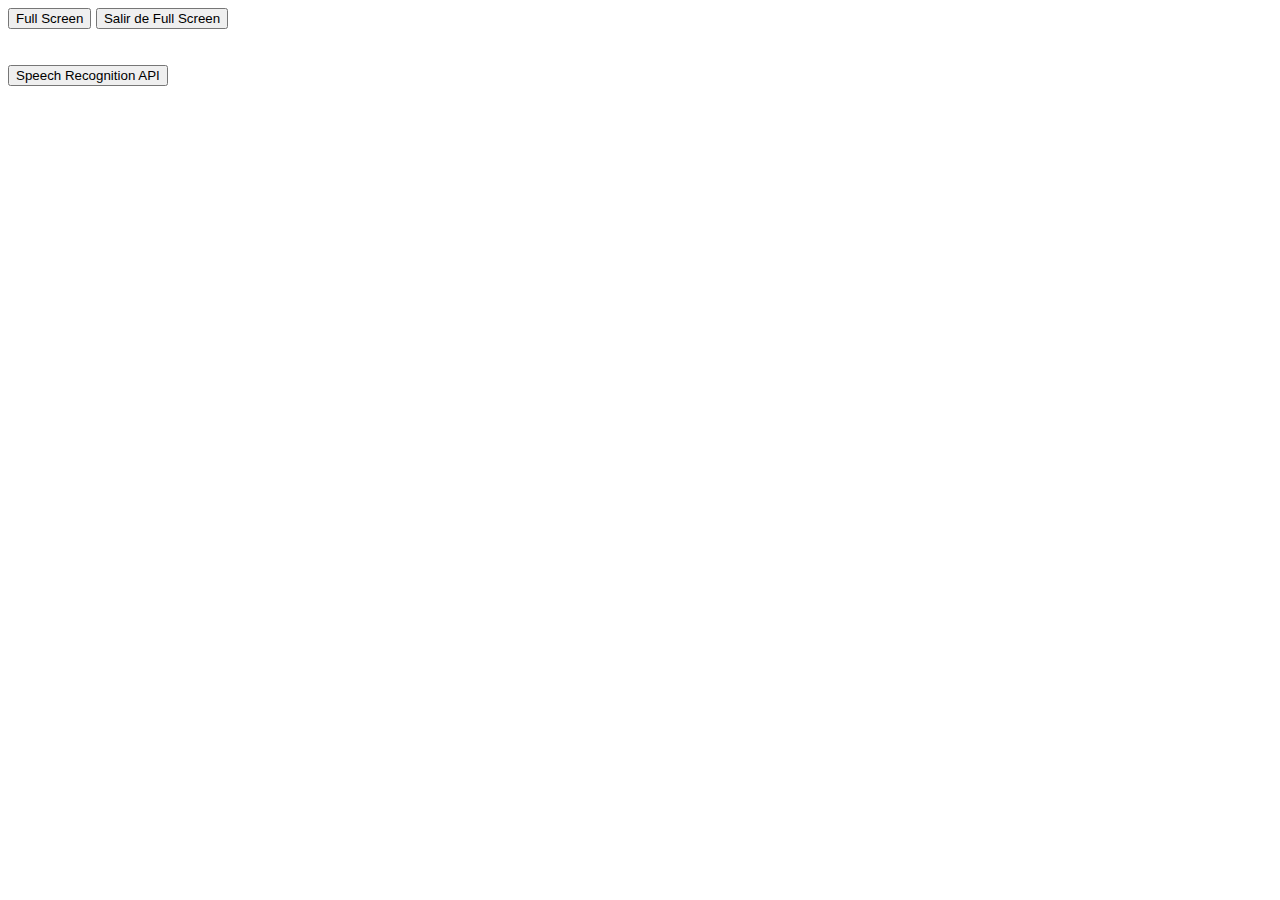
<file: index.html>
<!DOCTYPE html>
<html lang="en">
<head>
    <meta charset="UTF-8">
    <meta name="viewport" content="width=device-width, initial-scale=1.0">
    <title>JS API'S</title>
    <link rel="stylesheet" href="css/app.css">
</head>
<body>
    <button type="button" id="abrir-pantalla-completa">
        Full Screen
    </button>

    <button type="button" id="salir-pantalla-completa">
        Salir de Full Screen
    </button>

    <br><br><br>

    <button type="button" id="microfono">
        Speech Recognition API
    </button>

    <div id="salida" class="ocultar"></div>

    <!-- <script src="js/01-app.js"></script> -->
    <!-- <script src="js/03-app.js"></script> -->
    <!-- <script src="js/04-app.js"></script> -->
    <!-- <script src="js/05-app.js"></script> -->
    <script src="js/06-app.js"></script>

</body>
</html>
</file>
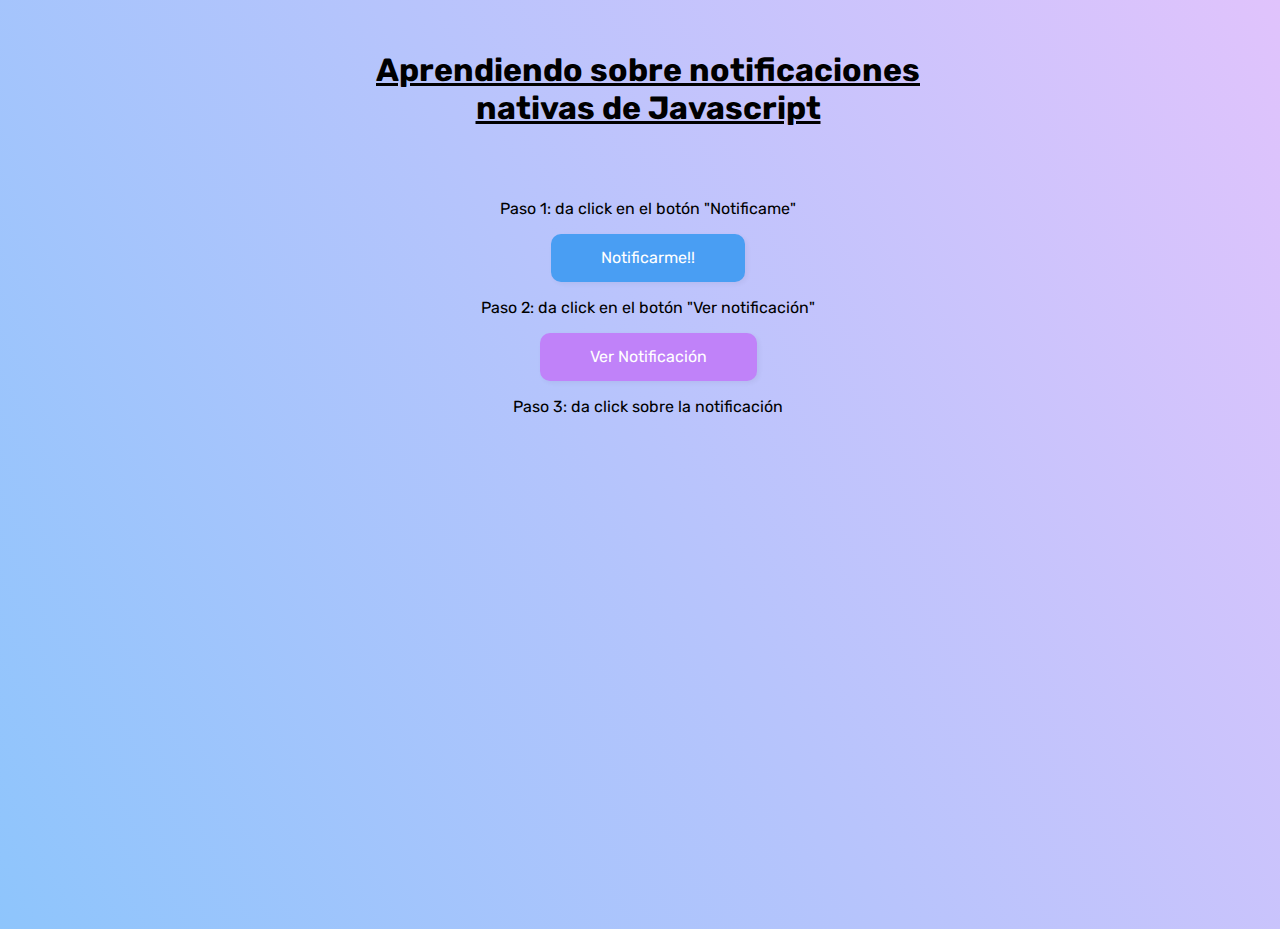
<file: notify.html>
<!DOCTYPE html>
<html lang="en">
<head>
    <meta charset="UTF-8">
    <meta name="viewport" content="width=device-width, initial-scale=1.0">
    <title>Notify 💋</title>
    <link rel="stylesheet" href="css/notify.css">
</head>
<body>
    <h1>Aprendiendo sobre notificaciones <br>nativas de Javascript</h1>
    <p>Paso 1: da click en el botón "Notificame"</p>
    <button type="button" id="notificar"  class="btn">
        Notificarme!!
    </button>
    <p>Paso 2: da click en el botón "Ver notificación"</p>
    <button type="button" id="verNotificacion" class="btn btn--secondary">
        Ver Notificación
    </button>
    <p>Paso 3: da click sobre la notificación</p>

    <script src="js/01-app.js"></script>

</body>
</html>
</file>
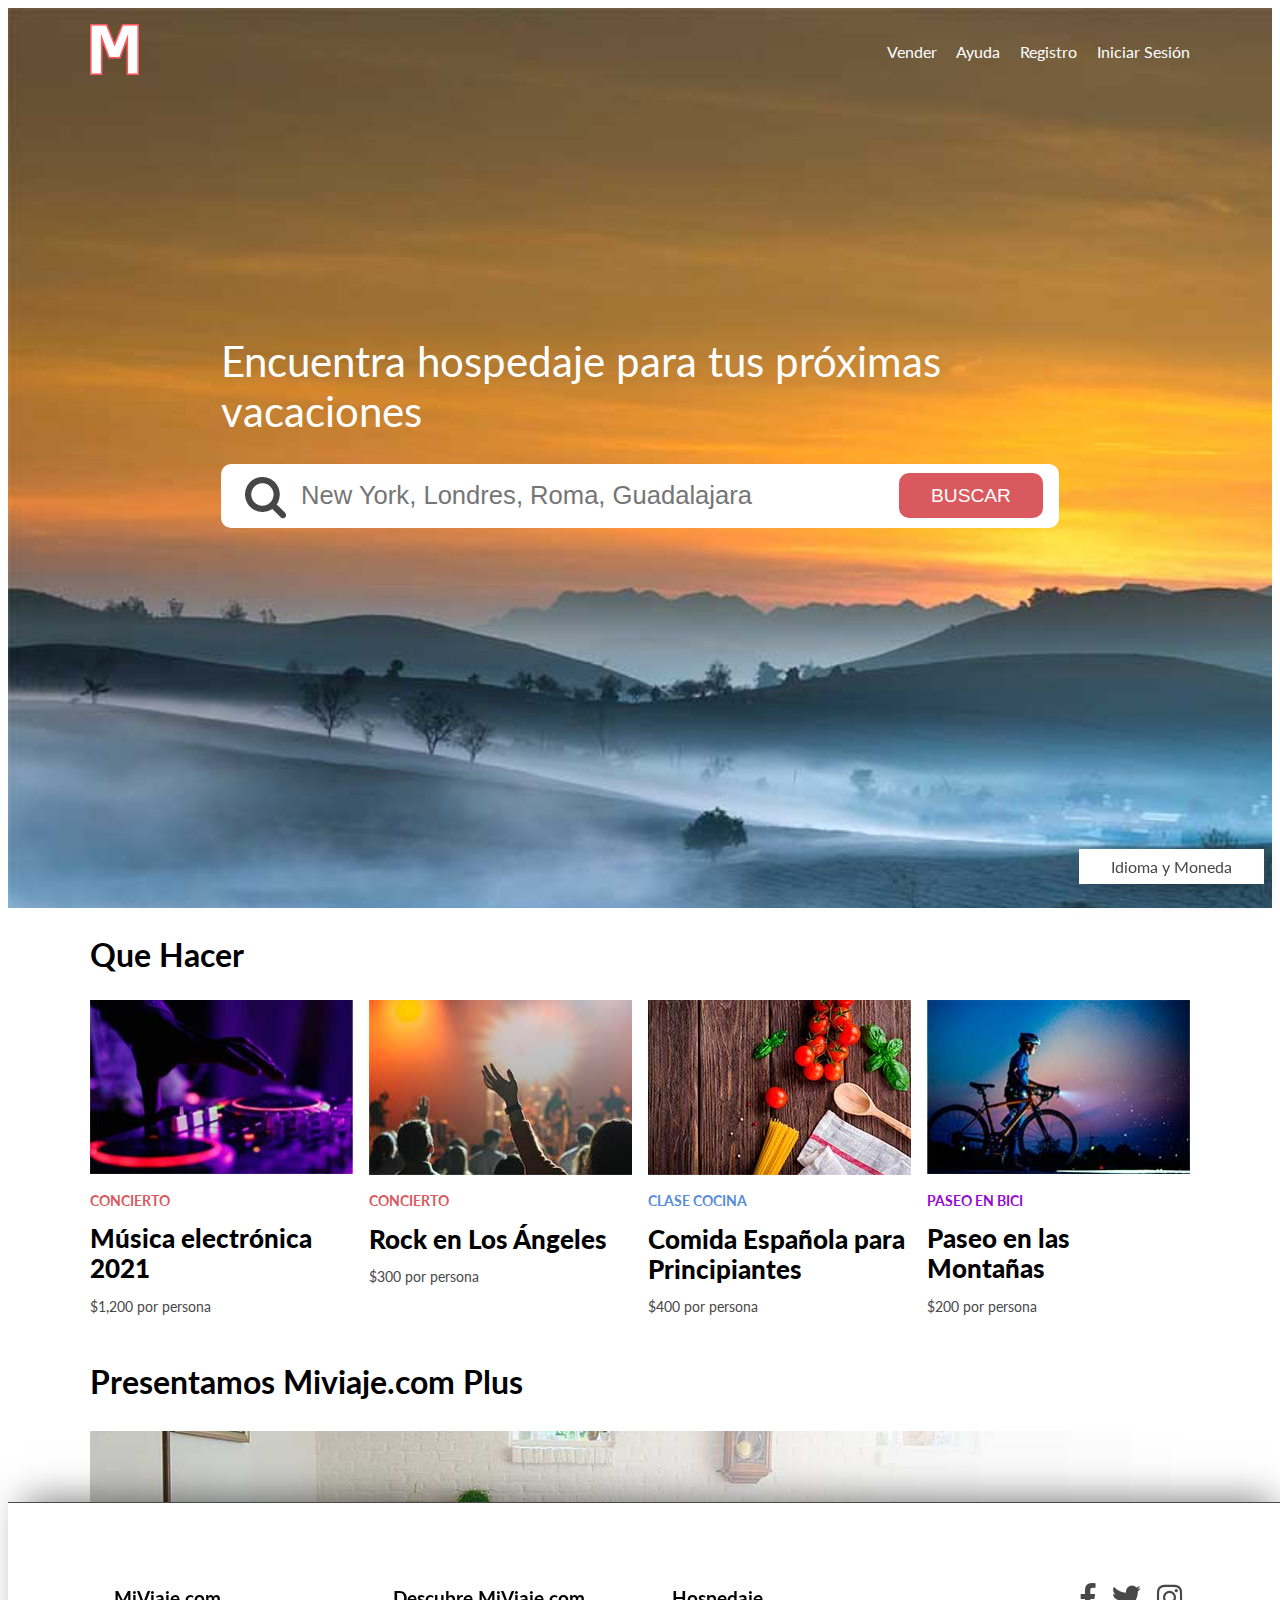
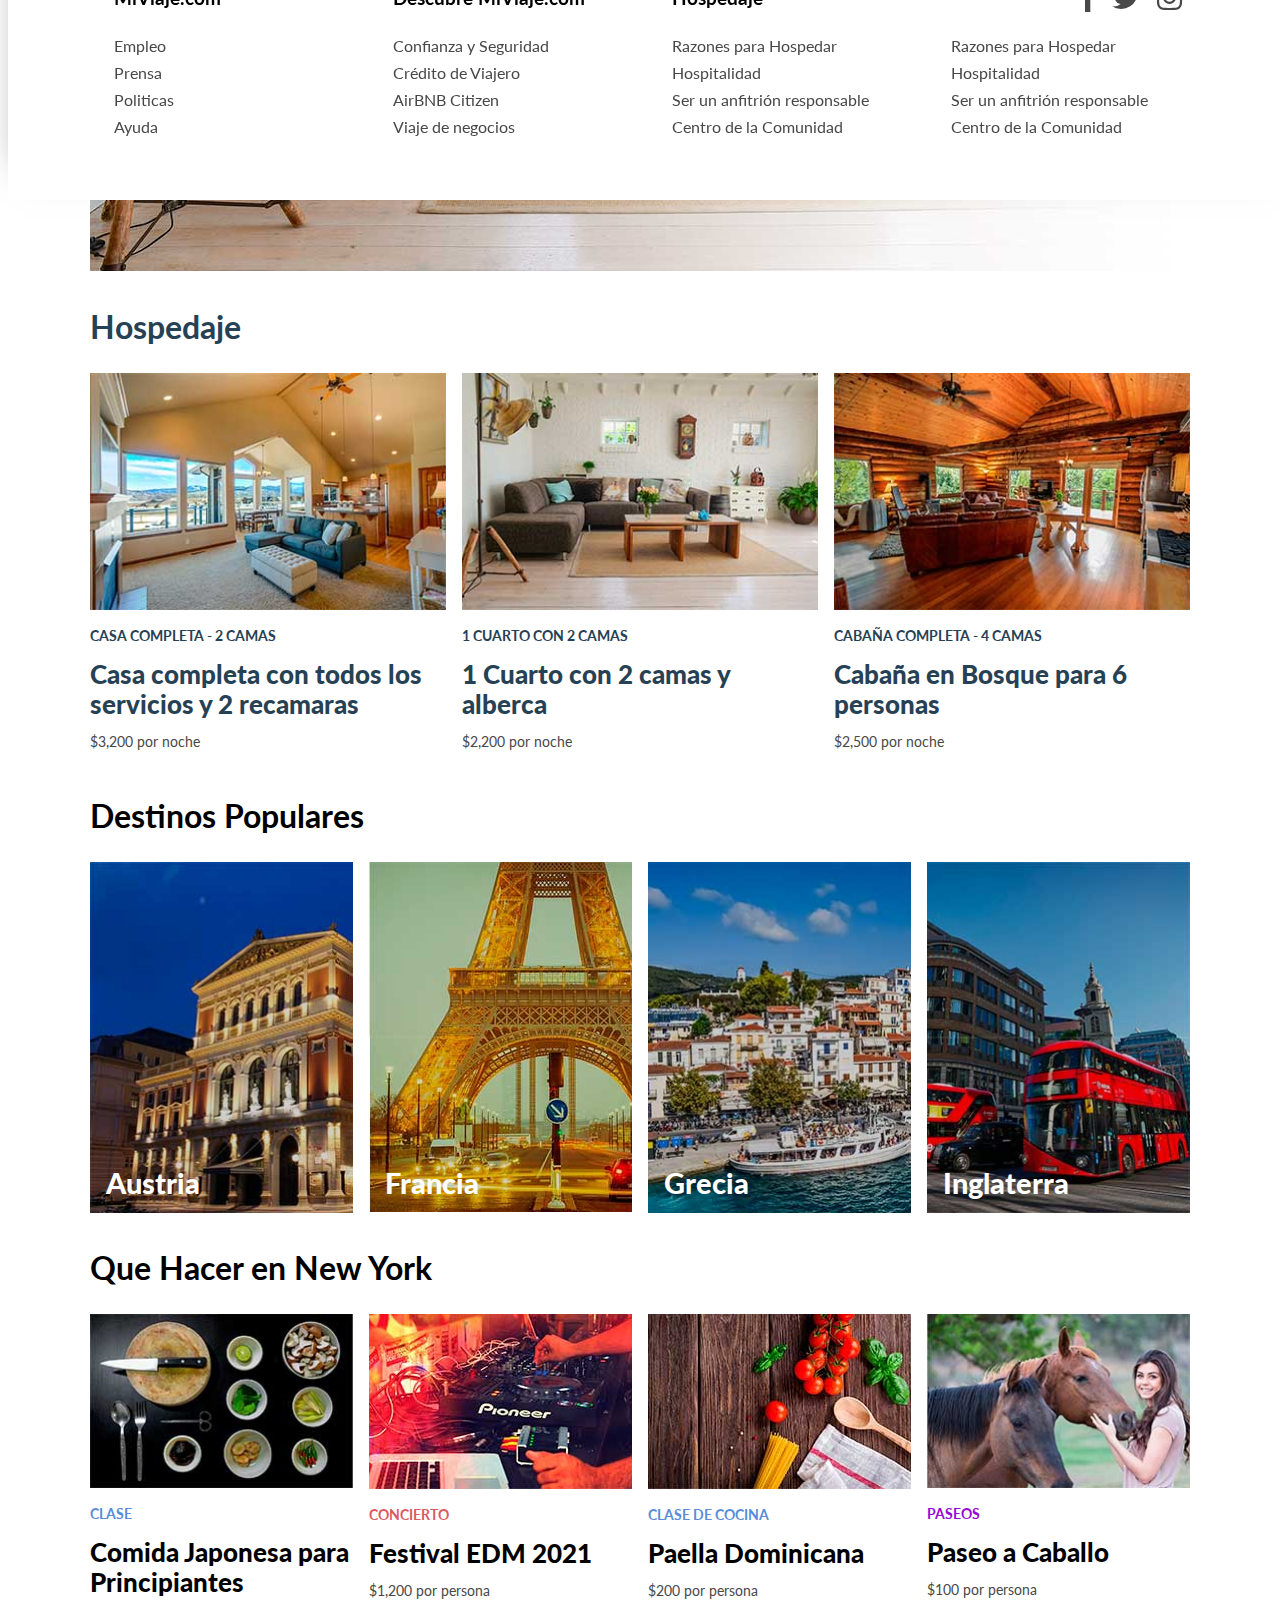
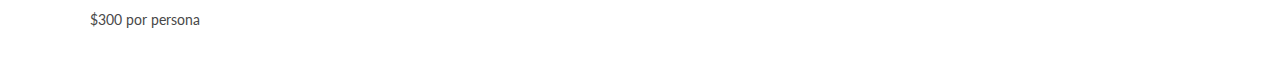
<file: viaje.html>
<!DOCTYPE html>
<html lang="en">
<head>
    <meta charset="UTF-8">
    <meta name="viewport" content="width=device-width, initial-scale=1.0">
    <meta http-equiv="X-UA-Compatible" content="ie=edge">
    <title>MiViaje.com</title>
    <link rel="stylesheet" href="https://necolas.github.io/normalize.css/8.0.0/normalize.css">
    <link href="https://fonts.googleapis.com/css?family=Lato:400,700,900" rel="stylesheet">
    <link rel="stylesheet" href="css/fontawesome-all.min.css">
    <link rel="stylesheet" href="css/styles.css">
</head>
<body>

    <div class="hero">
        <header class="header contenedor">
            <div class="logo">
                <img src="img/logo.png">
            </div>
            <nav class="navegacion">
                <a href="#">Vender</a>
                <a href="#">Ayuda</a>
                <a href="#">Registro</a>
                <a href="#">Iniciar Sesión</a>
            </nav>
        </header>

        <div class="contenido-hero contenedor">
            <h1 id="formulario">Encuentra <span> hospedaje  </span>para tus próximas vacaciones</h1>

            <form action="/buscador" method="POST" class="formulario formulario-buscar" id="formulario" >
                <input type="text" name="busqueda" class="busqueda" placeholder="New York, Londres, Roma, Guadalajara">
                <input type="submit" value="Buscar" id="btn-submit">
            </form>
        </div>
    </div> <!--.hero-->

    <main class="contenido contenedor">
        <section class="hacer">
            <h2>Que Hacer</h2>
            <div class="contenedor-cards">
                    <div class="card">
                        <img src="img/hacer1.jpg">
                        <div class="info">
                            <p class="categoria concierto">concierto</p>
                            <p class="titulo">Música electrónica 2021</p>
                            <p class="precio">$1,200 por persona</p>
                        </div>
                    </div> <!--.card-->
                    <div class="card">
                        <img src="img/hacer2.jpg">
                        <div class="info">
                            <p class="categoria concierto">concierto</p>
                            <p class="titulo">Rock en Los Ángeles</p>
                            <p class="precio">$300 por persona</p>
                        </div>
                    </div> <!--.card-->
                    <div class="card">
                        <img src="img/hacer3.jpg">
                        <div class="info">
                            <p class="categoria clase">Clase Cocina</p>
                            <p class="titulo">Comida Española para Principiantes</p>
                            <p class="precio">$400 por persona</p>
                        </div>
                    </div> <!--.card-->
                    <div class="card">
                        <img src="img/hacer4.jpg">
                        <div class="info">
                            <p class="categoria paseo">Paseo en Bici</p>
                            <p class="titulo">Paseo en las Montañas</p>
                            <p class="precio">$200 por persona</p>
                        </div>
                    </div> <!--.card-->
            </div> <!--.columnas4 cuadros-->
        </section>


        <section class="hacer">
            <h2 class="mi-viaje-plus">Presentamos Miviaje.com Plus</h2>
            <div class="contenedor-cards premium">
                <div class="info">
                    <h3>Una nueva sección de alojamientos de lujo</h3>
                    <a href="#" class="boton btn-mi-viaje">Explorar alojamientos </a>
                </div>
            </div> <!--.columnas4 cuadros-->
        </section>

        <section class="hospedaje">
            <h2>Hospedaje</h2>
            <div class="contenedor-cards">
                    <div class="card">
                        <img src="img/hospedaje1.jpg">
                        <div class="info">
                            <p class="categoria hospedaje">Casa completa - 2 camas</p>
                            <p class="titulo">Casa completa con todos los servicios y 2 recamaras</p>
                            <p class="precio">$3,200 por noche</p>
                        </div>
                    </div> <!--.card-->
                    <div class="card">
                        <img src="img/hospedaje2.jpg">
                        <div class="info">
                            <p class="categoria hospedaje">1 Cuarto con 2 camas</p>
                            <p class="titulo">1 Cuarto con 2 camas y alberca </p>
                            <p class="precio">$2,200 por noche</p>
                        </div>
                    </div> <!--.card-->
                    <div class="card">
                        <img src="img/hospedaje3.jpg">
                        <div class="info">
                            <p class="categoria hospedaje">Cabaña completa - 4 Camas</p>
                            <p class="titulo">Cabaña en Bosque para 6 personas</p>
                            <p class="precio">$2,500 por noche</p>
                        </div>
                    </div> <!--.card-->
            </div> <!--.columnas4 cuadros-->
        </section>

        <section class="destinos">
            <h2>Destinos Populares</h2>
            <div class="contenedor-cards">
                    <div class="card">
                        <img src="img/populares1.jpg">
                        <div class="info">
                            <p class="titulo">Austria</p>
                        </div>
                    </div> <!--.card-->
                    <div class="card">
                        <img src="img/populares2.jpg">
                        <div class="info">
                            <p class="titulo">Francia</p>
                        </div>
                    </div> <!--.card-->
                    <div class="card">
                        <img src="img/populares3.jpg">
                        <div class="info">
                            <p class="titulo">Grecia</p>
                        </div>
                    </div> <!--.card-->
                    <div class="card">
                        <img src="img/populares4.jpg">
                        <div class="info">
                            <p class="titulo">Inglaterra</p>
                        </div>
                    </div> <!--.card-->
            </div> <!--.columnas4 cuadros-->
        </section>

        <section class="hacer">
                <h2>Que Hacer en New York</h2>
                <div class="contenedor-cards">
                        <div class="card">
                            <img src="img/newyork1.jpg">
                            <div class="info">
                                <p class="categoria clase">Clase</p>
                                <p class="titulo">Comida Japonesa para Principiantes</p>
                                <p class="precio">$300 por persona</p>
                            </div>
                        </div> <!--.card-->
                        <div class="card">
                            <img src="img/newyork2.jpg">
                            <div class="info">
                                <p class="categoria concierto">concierto</p>
                                <p class="titulo">Festival EDM 2021</p>
                                <p class="precio">$1,200 por persona</p>
                            </div>
                        </div> <!--.card-->
                        <div class="card">
                            <img src="img/newyork3.jpg">
                            <div class="info">
                                <p class="categoria clase">Clase de Cocina</p>
                                <p class="titulo">Paella Dominicana</p>
                                <p class="precio">$200 por persona</p>
                            </div>
                        </div> <!--.card-->
                        <div class="card">
                            <img src="img/newyork4.jpg">
                            <div class="info">
                                <p class="categoria paseo">Paseos</p>
                                <p class="titulo">Paseo a Caballo</p>
                                <p class="precio">$100 por persona</p>
                            </div>
                        </div> <!--.card-->
                </div> <!--.columnas4 cuadros-->
            </section>

    </main>
    
   

    <footer id="footer" class="footer">
        <div class="contenedor">
                <div class="nav-footer">
                    <h3 class="titulo-footer">MiViaje.com</h3>
                    <nav class="menu">
                        <a href="#">Empleo</a>
                        <a href="#">Prensa</a>
                        <a href="#">Politicas</a>
                        <a href="#">Ayuda</a>
                    </nav>
                </div>

                <div class="nav-footer">
                    <h3 class="titulo-footer">Descubre MiViaje.com</h3>
                    <nav class="menu">
                        <a href="#">Confianza y Seguridad</a>
                        <a href="#">Crédito de Viajero</a>
                        <a href="#">AirBNB Citizen</a>
                        <a href="#">Viaje de negocios</a>
                    </nav>
                </div>

                <div class="nav-footer">
                    <h3 class="titulo-footer">Hospedaje</h3>
                    <nav class="menu">
                        <a href="#">Razones para Hospedar</a>
                        <a href="#">Hospitalidad</a>
                        <a href="#">Ser un anfitrión responsable</a>
                        <a href="#">Centro de la Comunidad</a>
                    </nav>
                </div>

                <div class="nav-footer">
                    <nav class="sociales">
                        <ul>
                            <li><a href="http://facebook.com" target="_blank"><span>Facebook</span></a></li>
                            <li><a href="http://twitter.com" target="_blank"><span>Twitter</span></a></li>
                            <li><a href="http://instagram.com" target="_blank"><span>Instagram</span></a></li>
                        </ul>
                    </nav>
                    <nav class="menu">
                        <a href="#">Razones para Hospedar</a>
                        <a href="#">Hospitalidad</a>
                        <a href="#">Ser un anfitrión responsable</a>
                        <a href="#">Centro de la Comunidad</a>
                    </nav>
                </div>
        </div>
    </footer>
    <a href="#footer" class="btn-flotante">Idioma y Moneda</a>

    <script src="js/02-app.js"></script>
</body>
</html>
</file>
<file: css/app.css>
html {
    font-family: Arial, Helvetica, sans-serif;
}

#salida {
    background-color:#03746f;
    padding:10px;
    width: 100%;
    margin-top:20px;
    line-height:30px;
    font-size: 2rem;
    color: white;
}
.ocultar {
    display:none;
}
.mostrar {
    display:block;
}
</file>
<file: css/notify.css>
@import url('https://fonts.googleapis.com/css2?family=Rubik:wght@300;400&display=swap');

body {
  background-color: #8EC5FC;
  background-image: linear-gradient(62deg, #8EC5FC 0%, #E0C3FC 100%);
  display: block;
  width: 100%;
  min-height: 100vh;
  font-family: 'Rubik', sans-serif;
  text-align: center;
}

h1 {
  padding: 30px 0 50px;
  text-align: center;
  text-decoration: underline;
}

.list {
  list-style-type: square;
  font-size: 1.2rem;
  padding-left: 100px;
}

.list__item {
  padding-bottom: 6px;
  color: #111;
}

.btn {
  appearance: none;
  padding: 16px 50px;
  background-color: #499ef3;
  border: 0;
  color: #fff;
  border-radius: 10px;
  line-height: 1;
  font-family: 'Rubik', sans-serif;
  transition: .5s;
  cursor: pointer;
  margin: 0 10px;
  font-size: 16px;

  box-shadow: 2px 2px 5px 0px rgba(0,0,0,0.05);
  -webkit-box-shadow: 2px 2px 5px 0px rgba(0,0,0,0.05);
  -moz-box-shadow: 2px 2px 5px 0px rgba(0,0,0,0.05);
}
.btn:hover {
  box-shadow: 2px 2px 7px 0px rgba(0,0,0,0.10);
  -webkit-box-shadow: 2px 2px 7px 0px rgba(0,0,0,0.10);
  -moz-box-shadow: 2px 2px 7px 0px rgba(0,0,0,0.10);
}

.btn--secondary {
  color: #fff;
  position: relative;
  background-color: #c082f9;
}
</file>
<file: css/styles.css>
:root {
    --fuente-principal:  'Lato', sans-serif; 
    --primario: #da595e;
    --obscuro: #484848;
    --claro: #ffffff;
}

html {
    box-sizing: border-box;
}
body {
    font-family: var(--fuente-principal);
}

h1 {
    font-weight: 400;
    font-size: 2rem;
}
@media (min-width:768px) {
    h1 {
        font-size: 2.6rem;
    }
}


h2 {
    font-size: 2rem;
}
h3 {
    font-size: 1.8rem;
}
img {
    max-width: 100%;
}

/** Colores **/
.hospedaje {
    color: #274154;
}

.concierto {
    color: #da595e;
}
.clase {
    color: #598dda;
}
.paseo {
    color: #940ad4;
}

/* Interfaz **/

.btn-flotante {
    position: fixed;
    bottom: 1rem;
    right: 1rem;
    padding: .5rem 2rem;
    background-color: var(--claro);
    -webkit-box-shadow: 0px 6px 32px -10px rgba(0,0,0,0.75);
    -moz-box-shadow: 0px 6px 32px -10px rgba(0,0,0,0.75);
    box-shadow: 0px 6px 32px -10px rgba(0,0,0,0.75);
    color: var(--obscuro);
    text-decoration: none;
}
.btn-flotante.activo {
    background-color: var(--primario);
    color: var(--claro);
}

/** Header */
.hero {
    height: 100vh;
    background-image: url(../img/arriba.jpg);
    display: grid;
    grid-template-rows: 1fr 2fr;
    background-position: 0 0;
    background-size: 150% 150%;
    transition: background-position .3s ease;
}
.header {
    align-self: start;
    width: 100%;
    padding-top: 1rem;
    display: flex;
    justify-content: space-between;
    align-items: center;
}
.navegacion a{
    color: var(--claro);
    text-decoration: none;
    margin-right: 1rem;
}
.navegacion a:last-of-type {
    margin-right: 0;
}

.contenedor {
    max-width: 1100px;
    margin: 0 auto;
}

.contenido-hero {
    display: grid;
    grid-template-columns: 5% auto 5%;
    grid-template-rows: max-content auto;
}
.contenido-hero h1{
    grid-column: 2 / 3;
    color: white;
    grid-row: 1 / 2;
}

.contenido-hero form {
    grid-column: 2 / 3;
    grid-row: 2 / 3;
    position: relative;
    display: flex;
    height: 4rem;
}
.contenido-hero form input[type="text"] {
    flex:1;
    border-radius: 10px;
    border:none;
    background-image: url(../img/lupa.png);
    background-repeat: no-repeat;
    background-position:  calc(1% + 1rem) calc(1% + .8rem);
    padding-left: 5rem;
    font-size: 1.6rem;
}
.contenido-hero form input[type="submit"] {
    position: absolute;
    right: 1rem;
    top: .6rem;
    background-color: var(--primario);
    border:none;
    padding: .7rem 2rem;
    font-size: 1.2rem;
    color: var(--claro);
    text-transform: uppercase;
    border-radius: 10px;
}
.contenido-hero form input[type="submit"]:hover {
    cursor: pointer;
}

/** Contenido Principal**/

main > section {
    margin-bottom: 2rem;
}

.contenedor-cards {
    display: grid;
    grid-gap: 1rem;
    grid-template-columns: repeat(auto-fit, minmax(250px, 1fr) );
}

.card img {
    width: 100%;
}


.info .categoria {
    text-transform: uppercase;
    font-size: .9rem;
    font-weight: 700;
}
.info .titulo {
    font-size: 1.6rem;
    font-weight: 900;
    margin: 0;
}
.info .precio {
    color: var(--obscuro);
    font-size: .9rem;
}
/** Premium **/
.premium {
    background-image: url(../img/hospedaje-pro.jpg);
    background-position: center right;
    background-repeat: no-repeat;
    height: 28rem;
    grid-template-columns: unset;
}
@media (min-width:768px) {
    .premium {
        grid-template-columns: auto 30%;
    }
}

.premium .info {
    grid-column: 1 / 2;
    display: flex;
    flex-direction: column;
    justify-content: center;
    padding: 1rem;
}
.premium .info h2 {
    margin-bottom: 2rem;
    text-align: center;
}
@media (min-width:768px) { 
    .premium .info {
        grid-column: 2 / 3;
    }    
    .premium .info h2 {
        text-align: right;
    }
}

.boton {
    background-color: var(--claro);
    display: block;
    text-align: center;
    padding: 1rem;
    border-radius: 10px;
    color: var(--obscuro);
    font-size: 1.2rem;
    text-decoration: none;
    font-weight: 400;
    -webkit-box-shadow: 0px 14px 43px -21px rgba(0,0,0,1);
    -moz-box-shadow: 0px 14px 43px -21px rgba(0,0,0,1);
    box-shadow: 0px 14px 43px -21px rgba(0,0,0,1);
    transition: all .3s ease-in-out;
}
.boton:hover {
    background-color: var(--primario);
    color: var(--claro);
}


/** Populares **/
.destinos .contenedor-cards {
    grid-template-columns: repeat(auto-fit, minmax(200px, 1fr) );
}
.destinos .card {
    position: relative;
}
.destinos .info {
    position: absolute;
    bottom: 1rem;
    left: 1rem;
    color: var(--claro);
}
.destinos .info .titulo {
    font-size: 1.8rem;
}
/** Footer */
.footer {
    background-color: var(--claro);
    border-top: 1px solid var(--obscuro);
    padding-top: 3rem;
    position: fixed;
    bottom:-100%;
    transition: all 0.25s ease-in;
    width: 100%;
    -webkit-box-shadow: 0px -18px 36px -16px rgba(0,0,0,0.52);
    -moz-box-shadow: 0px -18px 36px -16px rgba(0,0,0,0.52);
    box-shadow: 0px -18px 36px -16px rgba(0,0,0,0.52);
    padding: 3rem 0;
}
.footer.activo {
    bottom: 0;
}
.footer .contenedor {
    display: grid;
    grid-template-columns: repeat(auto-fit, minmax(200px, 1fr) );
    grid-gap: 1rem;
}
.footer .nav-footer {
    padding: 1rem;
}
.footer .nav-footer h3 {
    font-size: 1.2rem;
}
.footer .menu a{
    color: var(--obscuro);
    text-decoration: none;
    display: block;
    padding-top: .5rem;
}



/** Redes Socialaes**/

.sociales ul {
    display: flex;
    flex-wrap: wrap;
    justify-content: flex-start;
    justify-content: flex-end;
    /* justify-content: center;
    justify-content: space-around; */
    /* justify-content: space-between; */
    flex:1 0 auto;
    list-style: none;
}
.sociales ul li {
    margin-right: 1rem;
}
.sociales ul li:last-of-type {
    margin-right: 0;
}
.sociales ul li a {
    text-decoration: none;
}
.sociales ul li a:before {
    font-family: "Font Awesome 5 Brands";
    color: var(--obscuro);
    font-size: 1.8rem;
}
.sociales ul li a[href*='facebook.com']::before {
    content: "\f39e";
}

.sociales ul li a[href*='twitter.com']::before {
    content: "\f099";
}
.sociales ul li a[href*='youtube.com']::before {
    content: "\f431";
}
.sociales ul li a[href*='instagram.com']::before {
    content: "\f16d";
}
.sociales ul li a[href*='pinterest.com']::before {
    content: "\f231 ";
}
.sociales ul li span{
    display: none;
}
</file>
